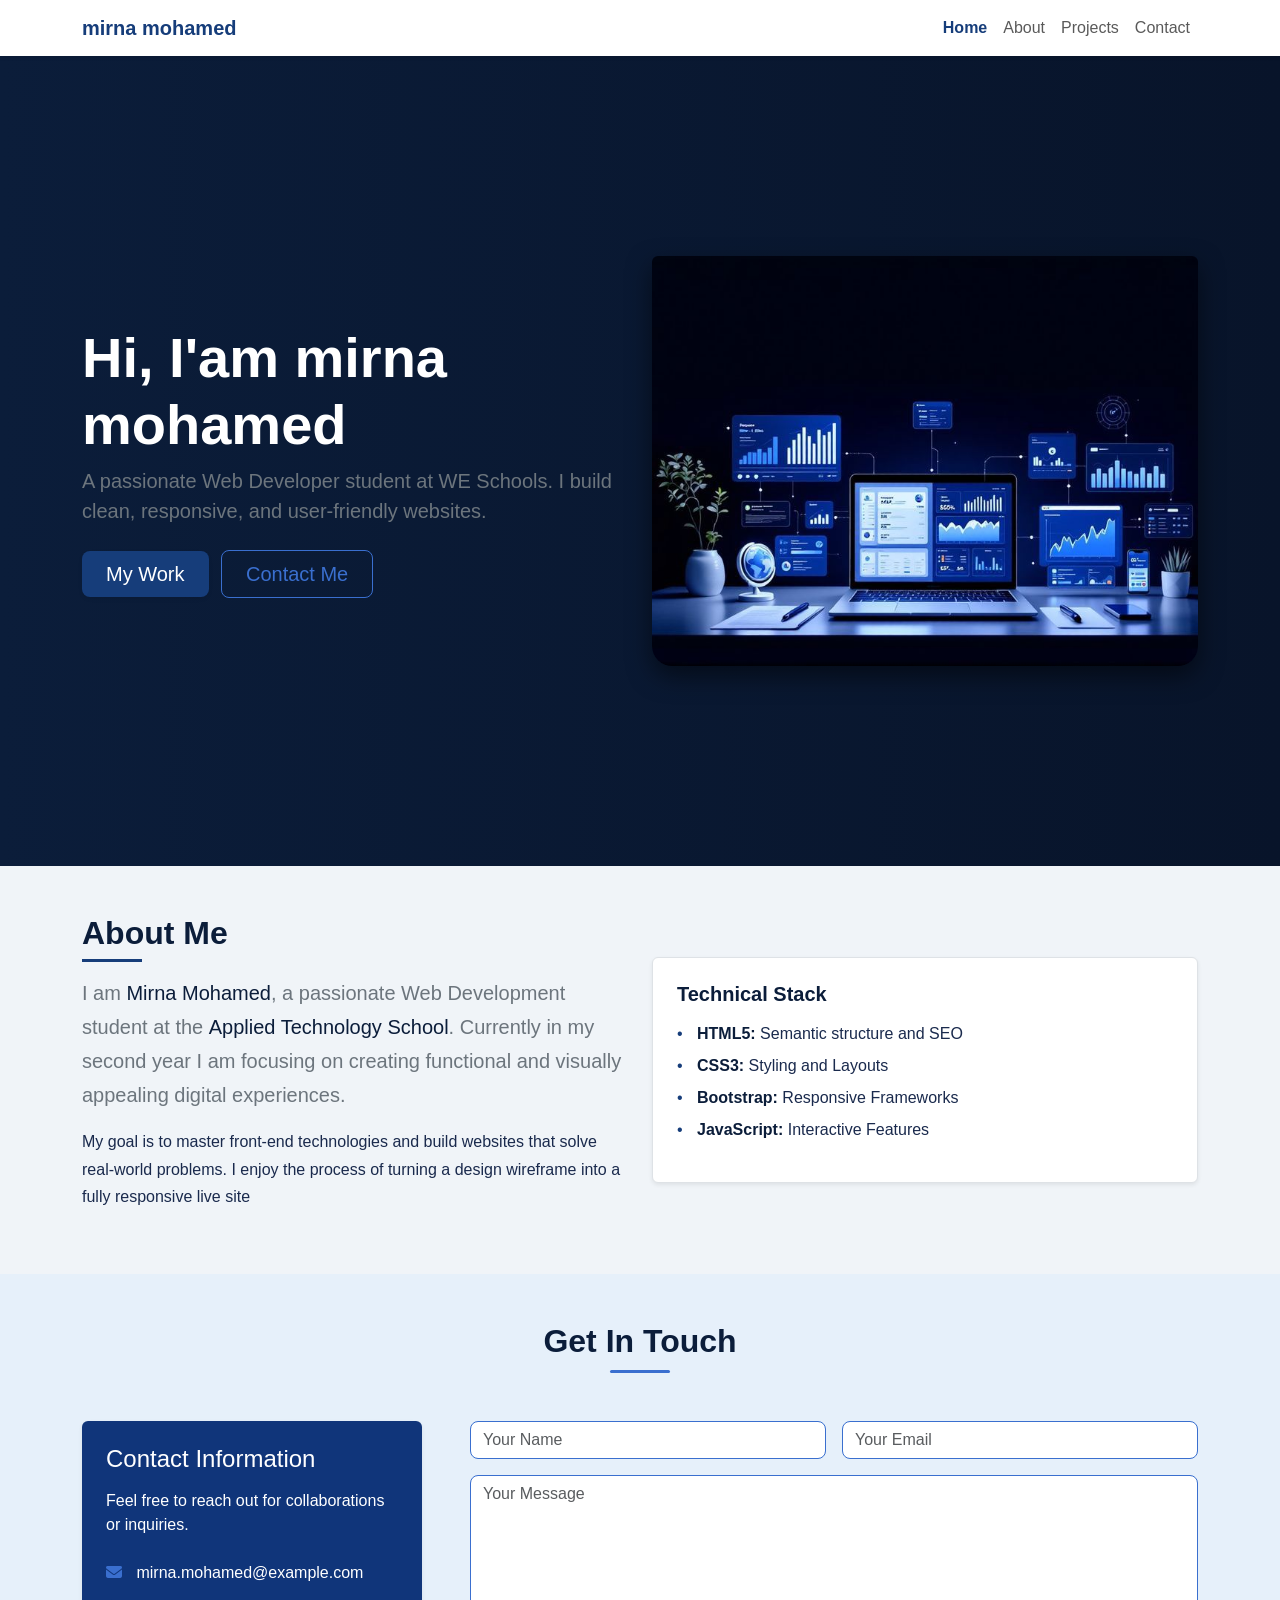
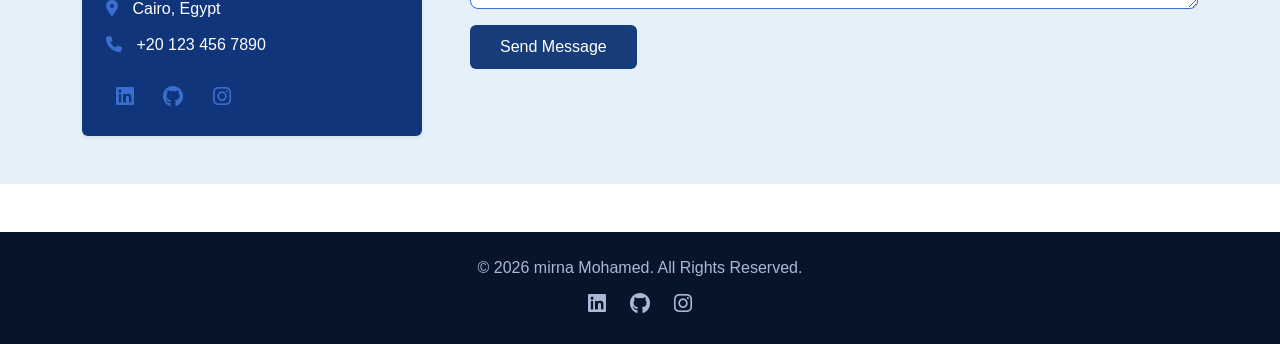
<file: index.html>
<!DOCTYPE html>
<html lang="en">

<head>
    <meta charset="UTF-8">
    <meta name="viewport" content="width=device-width, initial-scale=1.0">
    <title>Document</title>
        <link rel="stylesheet" href="https://cdnjs.cloudflare.com/ajax/libs/font-awesome/6.4.0/css/all.min.css">
    <link rel="stylesheet" href="css/bootstrap.min.css">
    <link rel="stylesheet" href="css/style.css">
</head>

<body>
    <nav class="navbar navbar-expand-lg navbar-light bg-white shadow-sm sticky-top">
        <div class="container">
            <a class="navbar-brand fw-bold" href="#">
               mirna mohamed
            </a>
            <button class="navbar-toggler" type="button" data-bs-toggle="collapse" data-bs-target="#navMenu">
                <span class="navbar-toggler-icon"></span>
            </button>
            <div class="collapse navbar-collapse" id="navMenu">
                <ul class="navbar-nav ms-auto">
                    <li class="nav-item">
                        <a class="nav-link active" href="index.html">Home</a>
                    </li>
                    <li class="nav-item">
                        <a class="nav-link" href="about.html">About</a>
                    </li>
                    <li class="nav-item">
                        <a class="nav-link" href="project.html">Projects</a>
                    </li>
                    <li class="nav-item">
                        <a class="nav-link" href="./contact.html">Contact</a>
                    </li>
                </ul>
            </div>
        </div>
    </nav>
    <header class="py-5">
        <div class="container">
            <div class="row d-flex align-items-center">
                <div class="col-lg-6">
                    <h1 class="display-4 fw-bold">
                        Hi, I'am mirna mohamed
                    </h1>
                    <p class="lead text-secondary">
                        A passionate Web Developer student at WE Schools.
                        I build clean, responsive, and user-friendly websites.
                    </p>
                    <div class="mt-4">
                        <a href="/project.html" class="btn btn-info btn-lg text-white px-4 me-2 shadow-sm">
                            My Work
                        </a>
                        <a href="./contact.html" class="btn btn-outline-info btn-lg px-4">
                            Contact Me
                        </a>
                    </div>
                </div>
                <div class="col-lg-6">
                    <img src="image/header.jpeg" class="img-fluid rounded-top" alt="" />
                </div>
            </div>
        </div>
    </header>
        <section class="about-section py-5">
        <div class="container">
            <div class="row align-items-center">
                <div class="col-md-6">
                    <h2 class="fw-bold mb-4">About Me</h2>
                    <p class="lead text-secondary">
                        I am <strong>Mirna Mohamed</strong>, a passionate Web Development student at the
                        <strong>Applied Technology School</strong>.
                        Currently in my second year I am focusing on creating functional and
                        visually appealing digital experiences.
                    </p>
                    <p>
                        My goal is to master front-end technologies and build websites that solve
                        real-world problems. I enjoy the process of turning a design wireframe into
                        a fully responsive live site
                    </p>
                </div>

                <div class="col-md-6">
                    <div class="skills-card p-4 shadow-sm border rounded">
                        <h3 class="h5 fw-bold mb-3">Technical Stack</h3>
                        <ul class="list-unstyled">
                            <li class="mb-2"><strong>HTML5:</strong> Semantic structure and SEO </li>
                            <li class="mb-2"><strong>CSS3:</strong> Styling and Layouts </li>
                            <li class="mb-2"><strong>Bootstrap:</strong> Responsive Frameworks</li>
                            <li class="mb-2"><strong>JavaScript:</strong> Interactive Features </li>
                        </ul>
                    </div>
                </div>
            </div>
        </div>
    </section>
    <section id="contact" class="py-5">
    <div class="container">
        <h2 class="text-center fw-bold mb-5">Get In Touch</h2>
        <div class="row g-5">
            <!-- CONTACT INFO -->
            <div class="col-lg-4">
                <div class="contact-card p-4 rounded shadow-sm">
                    <h4>Contact Information</h4>
                    <p>Feel free to reach out for collaborations or inquiries.</p>
                    <ul class="list-unstyled mt-4">
                        <li><i class="fas fa-envelope"></i> mirna.mohamed@example.com</li>
                        <li><i class="fas fa-map-marker-alt"></i> Cairo, Egypt</li>
                        <li><i class="fas fa-phone"></i> +20 123 456 7890</li>
                    </ul>
                    <div class="social-icons mt-4">
                        <a href="#"><i class="fab fa-linkedin"></i></a>
                        <a href="#"><i class="fab fa-github"></i></a>
                        <a href="#"><i class="fab fa-instagram"></i></a>
                    </div>
                </div>
            </div>

            <!-- CONTACT FORM -->
            <div class="col-lg-8">
                <form id="contactForm" class="needs-validation" novalidate>
                    <div class="row g-3">
                        <div class="col-md-6">
                            <input type="text" class="form-control" placeholder="Your Name" required>
                        </div>
                        <div class="col-md-6">
                            <input type="email" class="form-control" placeholder="Your Email" required>
                        </div>
                        <div class="col-12">
                            <textarea class="form-control" rows="5" placeholder="Your Message" required></textarea>
                        </div>
                        <div class="col-12">
                            <button type="submit" class="btn btn-primary">Send Message</button>
                        </div>
                    </div>
                </form>
                <div id="formFeedback" class="mt-3"></div>
            </div>
        </div>
    </div>
</section>
    <footer class="footer-section py-4 mt-5">
        <div class="container text-center">
            <p class="mb-2">&copy; 2026 mirna Mohamed. All Rights Reserved.</p>
            <div class="social-icons">
                <a href="https://www.linkedin.com/" target="_blank"><i class="fab fa-linkedin"></i></a>
                <a href="https://github.com/" target="_blank"><i class="fab fa-github"></i></a>
                <a href="https://www.instagram.com/" target="_blank"><i class="fab fa-instagram"></i></a>
            </div>
        </div>
    </footer>
    <script src="js/bootstrap.bundle.min.js"></script>
    <script src="js/main.js"></script>
</body>

</html>
</file>
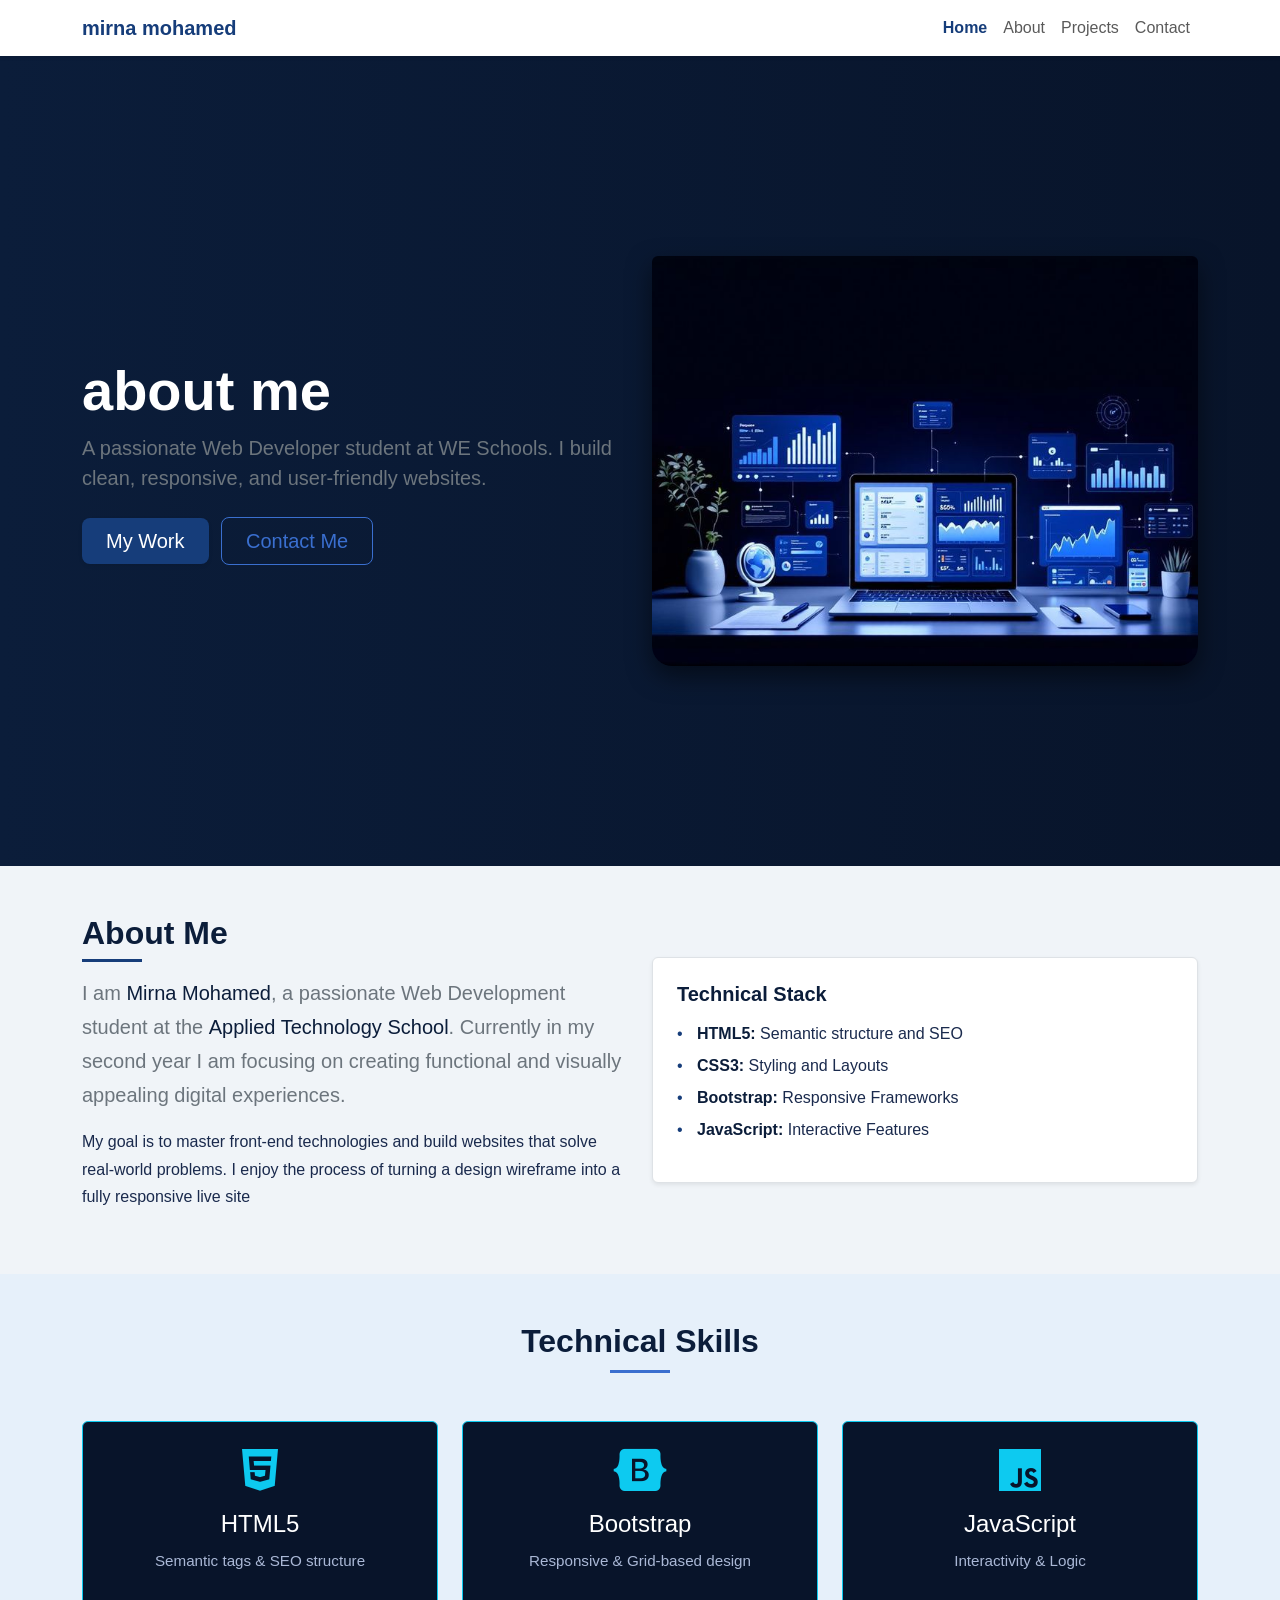
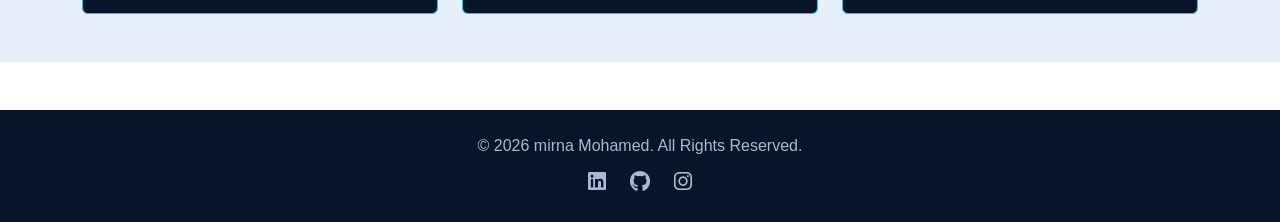
<file: about.html>
<!DOCTYPE html>
<html lang="en">

<head>
    <meta charset="UTF-8">
    <meta name="viewport" content="width=device-width, initial-scale=1.0">
    <title>Document</title>
        <link rel="stylesheet" href="https://cdnjs.cloudflare.com/ajax/libs/font-awesome/6.4.0/css/all.min.css">
    <link rel="stylesheet" href="css/bootstrap.min.css">
    <link rel="stylesheet" href="css/style.css">
</head>

<body>
           <nav class="navbar navbar-expand-lg navbar-light bg-white shadow-sm sticky-top">
        <div class="container">
            <a class="navbar-brand fw-bold" href="#">
               mirna mohamed
            </a>
            <button class="navbar-toggler" type="button" data-bs-toggle="collapse" data-bs-target="#navMenu">
                <span class="navbar-toggler-icon"></span>
            </button>
            <div class="collapse navbar-collapse" id="navMenu">
                <ul class="navbar-nav ms-auto">
                    <li class="nav-item">
                        <a class="nav-link active" href="index.html">Home</a>
                    </li>
                    <li class="nav-item">
                        <a class="nav-link" href="about.html">About</a>
                    </li>
                    <li class="nav-item">
                        <a class="nav-link" href="project.html">Projects</a>
                    </li>
                    <li class="nav-item">
                        <a class="nav-link" href="./contact.html">Contact</a>
                    </li>
                </ul>
            </div>
        </div>
    </nav>
    <header class="py-5">
        <div class="container">
            <div class="row d-flex align-items-center">
                <div class="col-lg-6">
                    <h1 class="display-4 fw-bold">
                        about me
                    </h1>
                    <p class="lead text-secondary">
                        A passionate Web Developer student at WE Schools.
                        I build clean, responsive, and user-friendly websites.
                    </p>
                    <div class="mt-4">
                        <a href="/project.html" class="btn btn-info btn-lg text-white px-4 me-2 shadow-sm">
                            My Work
                        </a>
                        <a href="./contact.html" class="btn btn-outline-info btn-lg px-4">
                            Contact Me
                        </a>
                    </div>
                </div>
                <div class="col-lg-6">
                    <img src="image/header.jpeg" class="img-fluid rounded-top" alt="" />
                </div>
            </div>
        </div>
    </header>
    <section class="about-section py-5">
        <div class="container">
            <div class="row align-items-center">
                <div class="col-md-6">
                    <h2 class="fw-bold mb-4">About Me</h2>
                    <p class="lead text-secondary">
                        I am <strong>Mirna Mohamed</strong>, a passionate Web Development student at the
                        <strong>Applied Technology School</strong>.
                        Currently in my second year I am focusing on creating functional and
                        visually appealing digital experiences.
                    </p>
                    <p>
                        My goal is to master front-end technologies and build websites that solve
                        real-world problems. I enjoy the process of turning a design wireframe into
                        a fully responsive live site
                    </p>
                </div>

                <div class="col-md-6">
                    <div class="skills-card p-4 shadow-sm border rounded">
                        <h3 class="h5 fw-bold mb-3">Technical Stack</h3>
                        <ul class="list-unstyled">
                            <li class="mb-2"><strong>HTML5:</strong> Semantic structure and SEO </li>
                            <li class="mb-2"><strong>CSS3:</strong> Styling and Layouts </li>
                            <li class="mb-2"><strong>Bootstrap:</strong> Responsive Frameworks</li>
                            <li class="mb-2"><strong>JavaScript:</strong> Interactive Features </li>
                        </ul>
                    </div>
                </div>
            </div>
        </div>
    </section>
    <section id="skills" class="py-5  text-white">
    <div class="container">
        <h2 class="text-center mb-5">Technical Skills</h2>
        <div class="row g-4">
            <div class="col-md-4">
                <div class="p-4 border border-info rounded text-center">
                    <i class="fab fa-html5 fa-3x mb-3 text-info"></i>
                    <h4>HTML5</h4>
                    <p>Semantic tags & SEO structure</p>
                </div>
            </div>
            <div class="col-md-4">
                <div class="p-4 border border-info rounded text-center">
                    <i class="fab fa-bootstrap fa-3x mb-3 text-info"></i>
                    <h4>Bootstrap</h4>
                    <p>Responsive & Grid-based design</p>
                </div>
            </div>
            <div class="col-md-4">
                <div class="p-4 border border-info rounded text-center">
                    <i class="fab fa-js fa-3x mb-3 text-info"></i>
                    <h4>JavaScript</h4>
                    <p>Interactivity & Logic</p>
                </div>
            </div>
        </div>
    </div>
</section>
    <footer class="footer-section py-4 mt-5">
        <div class="container text-center">
            <p class="mb-2">&copy; 2026 mirna Mohamed. All Rights Reserved.</p>
            <div class="social-icons">
                <a href="https://www.linkedin.com/" target="_blank"><i class="fab fa-linkedin"></i></a>
                <a href="https://github.com/" target="_blank"><i class="fab fa-github"></i></a>
                <a href="https://www.instagram.com/" target="_blank"><i class="fab fa-instagram"></i></a>
            </div>
        </div>
    </footer>
    <script src="js/bootstrap.bundle.min.js"></script>
    <script src="js/main.js"></script>
</body>

</html>
</file>
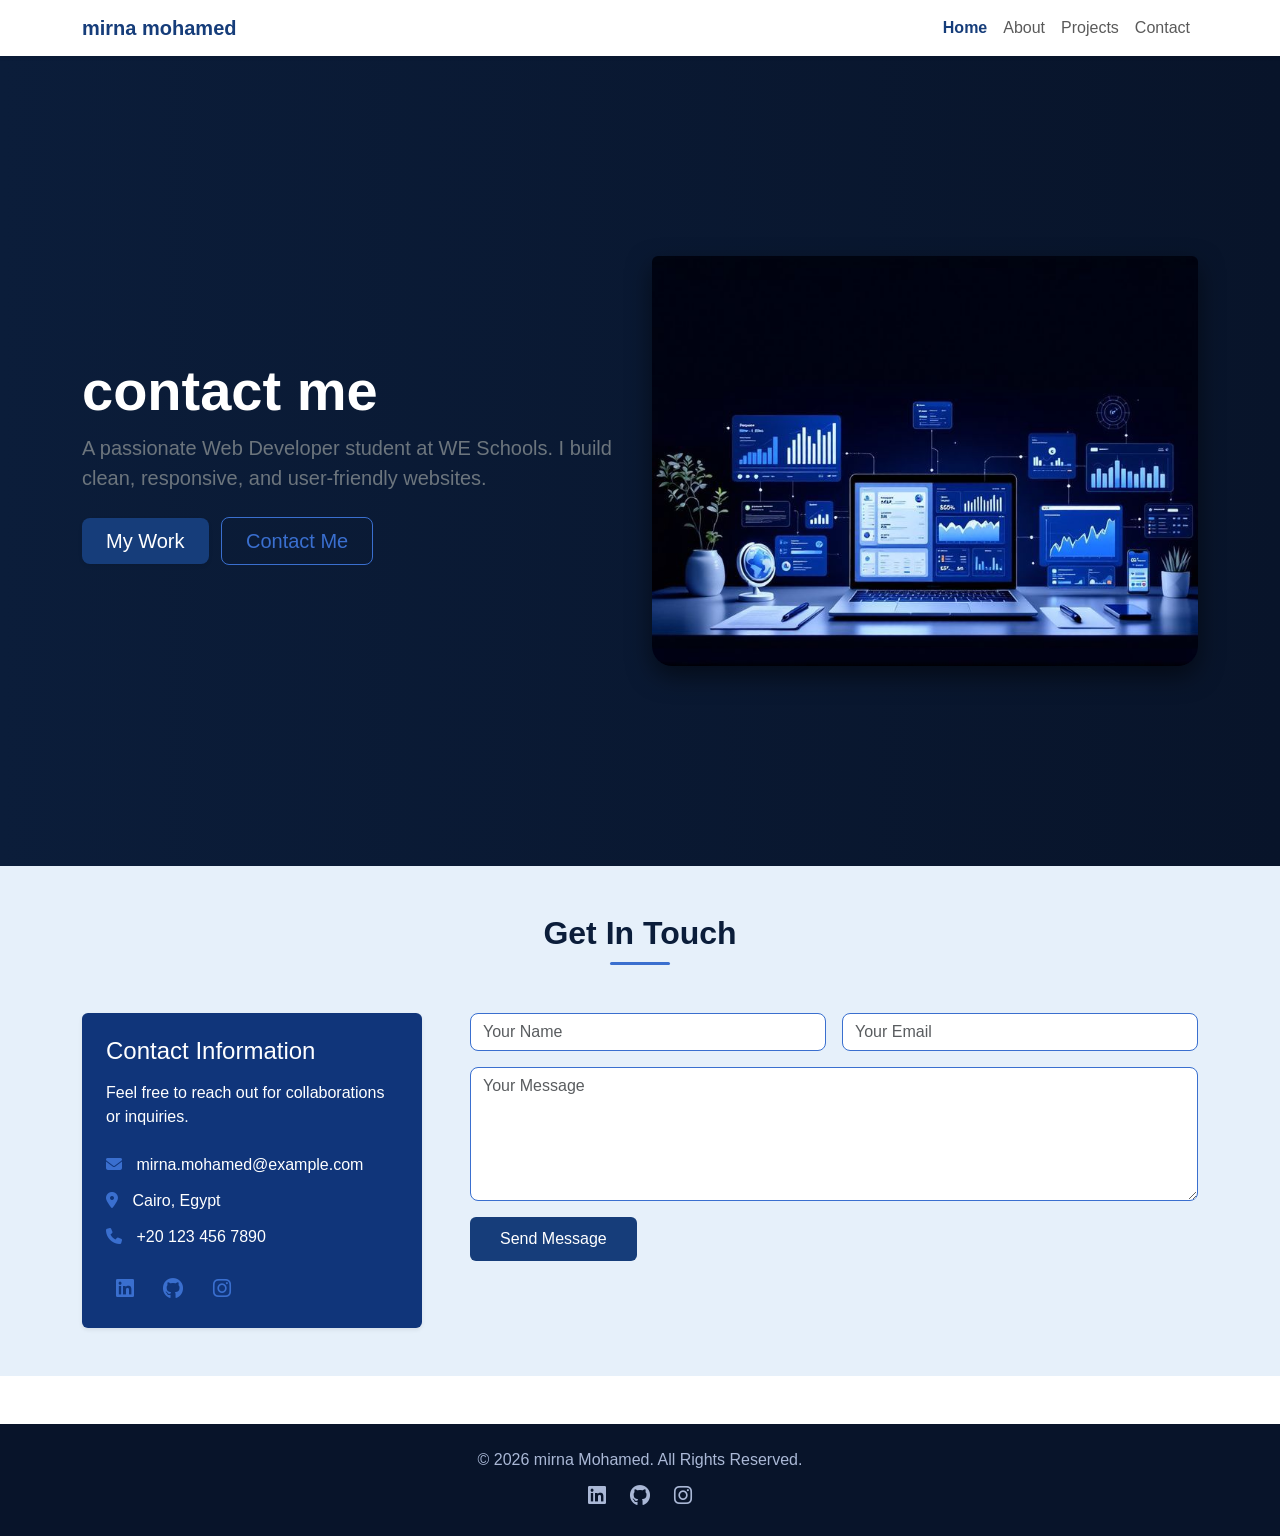
<file: contact.html>
<!DOCTYPE html>
<html lang="en">

<head>
    <meta charset="UTF-8">
    <meta name="viewport" content="width=device-width, initial-scale=1.0">
    <title>Document</title>
    <link rel="stylesheet" href="https://cdnjs.cloudflare.com/ajax/libs/font-awesome/6.4.0/css/all.min.css">
    <link rel="stylesheet" href="css/bootstrap.min.css">
    <link rel="stylesheet" href="css/style.css">
</head>

<body>
     <nav class="navbar navbar-expand-lg navbar-light bg-white shadow-sm sticky-top">
        <div class="container">
            <a class="navbar-brand fw-bold" href="#">
               mirna mohamed
            </a>
            <button class="navbar-toggler" type="button" data-bs-toggle="collapse" data-bs-target="#navMenu">
                <span class="navbar-toggler-icon"></span>
            </button>
            <div class="collapse navbar-collapse" id="navMenu">
                <ul class="navbar-nav ms-auto">
                    <li class="nav-item">
                        <a class="nav-link active" href="index.html">Home</a>
                    </li>
                    <li class="nav-item">
                        <a class="nav-link" href="about.html">About</a>
                    </li>
                    <li class="nav-item">
                        <a class="nav-link" href="project.html">Projects</a>
                    </li>
                    <li class="nav-item">
                        <a class="nav-link" href="./contact.html">Contact</a>
                    </li>
                </ul>
            </div>
        </div>
    </nav>
    <header class="py-5">
        <div class="container">
            <div class="row d-flex align-items-center">
                <div class="col-lg-6">
                    <h1 class="display-4 fw-bold">
                        contact me
                    </h1>
                    <p class="lead text-secondary">
                        A passionate Web Developer student at WE Schools.
                        I build clean, responsive, and user-friendly websites.
                    </p>
                    <div class="mt-4">
                        <a href="/project.html" class="btn btn-info btn-lg text-white px-4 me-2 shadow-sm">
                            My Work
                        </a>
                        <a href="./contact.html" class="btn btn-outline-info btn-lg px-4">
                            Contact Me
                        </a>
                    </div>
                </div>
                <div class="col-lg-6">
                    <img src="image/header.jpeg" class="img-fluid rounded-top" alt="" />
                </div>
            </div>
        </div>
    </header>
<section id="contact" class="py-5">
    <div class="container">
        <h2 class="text-center fw-bold mb-5">Get In Touch</h2>
        <div class="row g-5">
            <!-- CONTACT INFO -->
            <div class="col-lg-4">
                <div class="contact-card p-4 rounded shadow-sm">
                    <h4>Contact Information</h4>
                    <p>Feel free to reach out for collaborations or inquiries.</p>
                    <ul class="list-unstyled mt-4">
                        <li><i class="fas fa-envelope"></i> mirna.mohamed@example.com</li>
                        <li><i class="fas fa-map-marker-alt"></i> Cairo, Egypt</li>
                        <li><i class="fas fa-phone"></i> +20 123 456 7890</li>
                    </ul>
                    <div class="social-icons mt-4">
                        <a href="#"><i class="fab fa-linkedin"></i></a>
                        <a href="#"><i class="fab fa-github"></i></a>
                        <a href="#"><i class="fab fa-instagram"></i></a>
                    </div>
                </div>
            </div>

            <!-- CONTACT FORM -->
            <div class="col-lg-8">
                <form id="contactForm" class="needs-validation" novalidate>
                    <div class="row g-3">
                        <div class="col-md-6">
                            <input type="text" class="form-control" placeholder="Your Name" required>
                        </div>
                        <div class="col-md-6">
                            <input type="email" class="form-control" placeholder="Your Email" required>
                        </div>
                        <div class="col-12">
                            <textarea class="form-control" rows="5" placeholder="Your Message" required></textarea>
                        </div>
                        <div class="col-12">
                            <button type="submit" class="btn btn-primary">Send Message</button>
                        </div>
                    </div>
                </form>
                <div id="formFeedback" class="mt-3"></div>
            </div>
        </div>
    </div>
</section>
    <footer class="footer-section py-4 mt-5">
        <div class="container text-center">
            <p class="mb-2">&copy; 2026 mirna Mohamed. All Rights Reserved.</p>
            <div class="social-icons">
                <a href="https://www.linkedin.com/" target="_blank"><i class="fab fa-linkedin"></i></a>
                <a href="https://github.com/" target="_blank"><i class="fab fa-github"></i></a>
                <a href="https://www.instagram.com/" target="_blank"><i class="fab fa-instagram"></i></a>
            </div>
        </div>
    </footer>

    <script src="js/bootstrap.bundle.min.js"></script>
    <script src="js/main.js"></script>
</body>

</html>
</file>
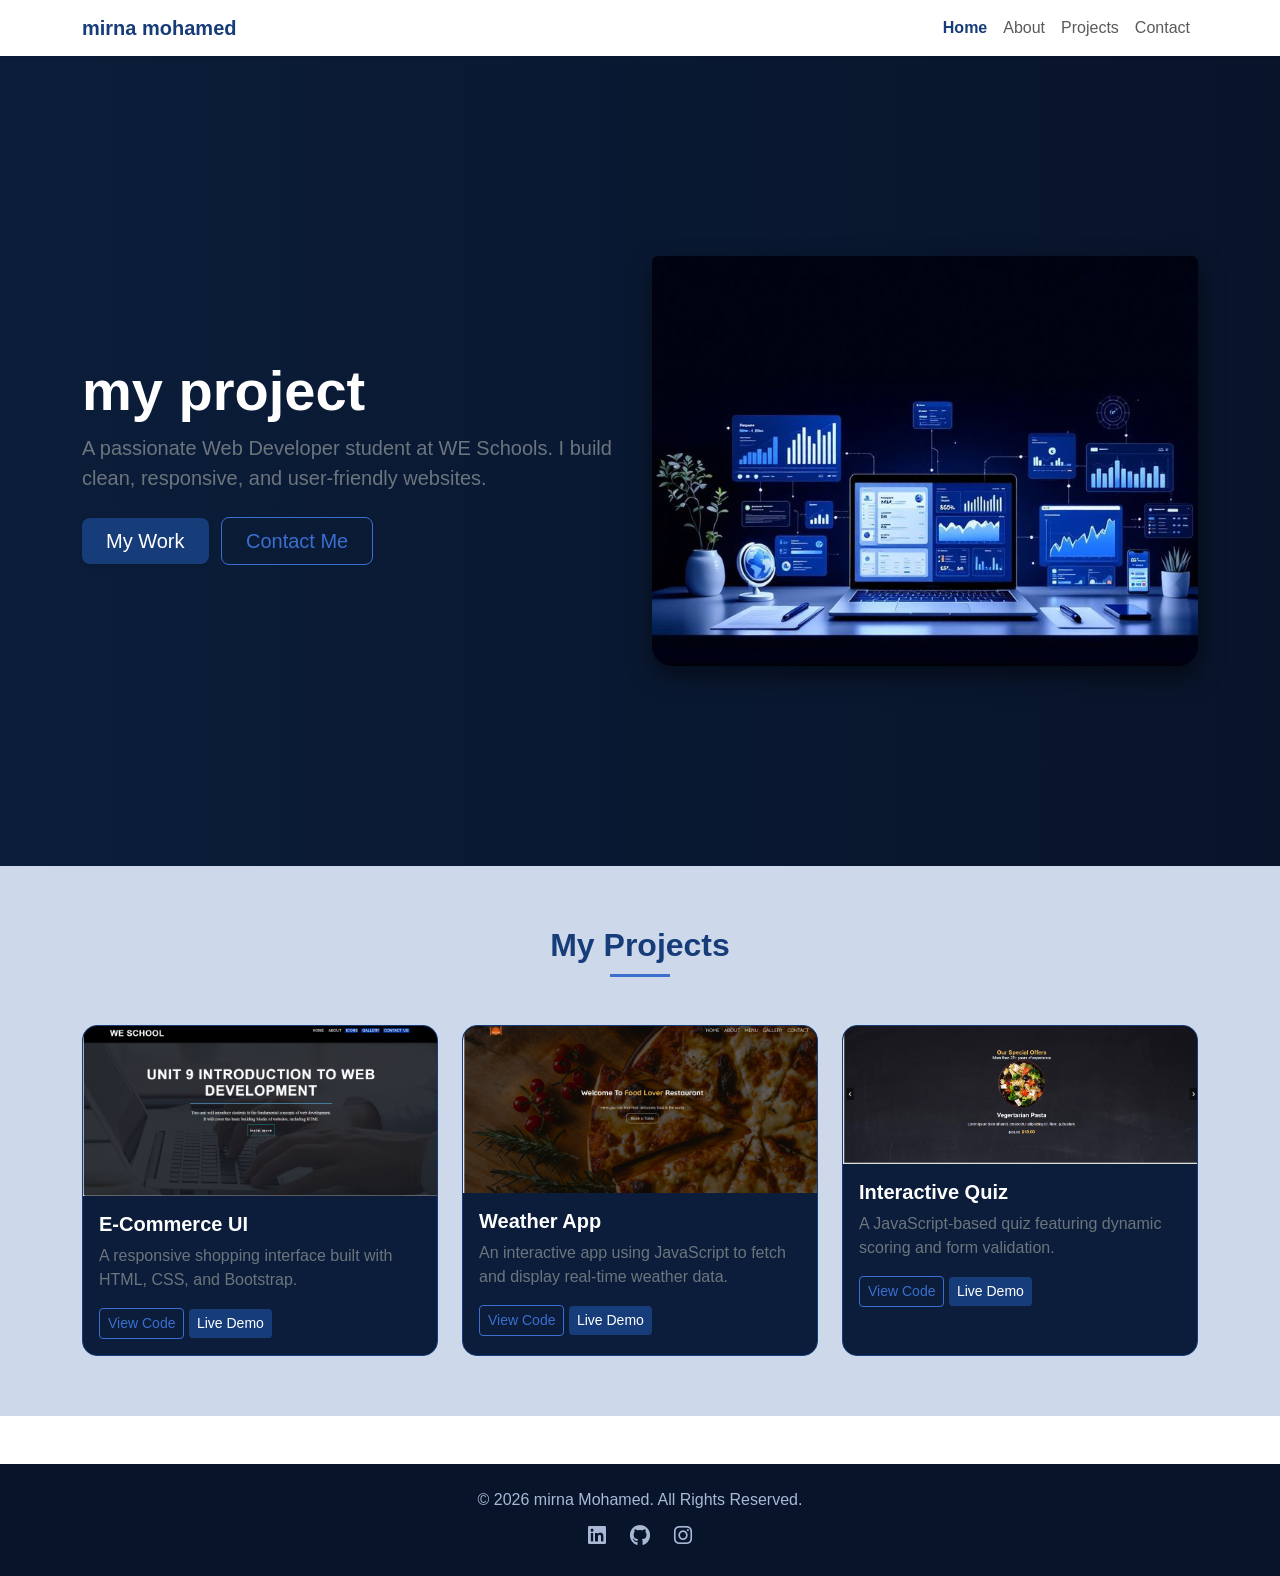
<file: project.html>
<!DOCTYPE html>
<html lang="en">

<head>
    <meta charset="UTF-8">
    <meta name="viewport" content="width=device-width, initial-scale=1.0">
    <title>Document</title>
    <link rel="stylesheet" href="https://cdnjs.cloudflare.com/ajax/libs/font-awesome/6.4.0/css/all.min.css">
    <link rel="stylesheet" href="css/bootstrap.min.css">
    <link rel="stylesheet" href="css/style.css">
</head>

<body>
    <nav class="navbar navbar-expand-lg navbar-light bg-white shadow-sm sticky-top">
        <div class="container">
            <a class="navbar-brand fw-bold" href="#">
               mirna mohamed
            </a>
            <button class="navbar-toggler" type="button" data-bs-toggle="collapse" data-bs-target="#navMenu">
                <span class="navbar-toggler-icon"></span>
            </button>
            <div class="collapse navbar-collapse" id="navMenu">
                <ul class="navbar-nav ms-auto">
                    <li class="nav-item">
                        <a class="nav-link active" href="index.html">Home</a>
                    </li>
                    <li class="nav-item">
                        <a class="nav-link" href="about.html">About</a>
                    </li>
                    <li class="nav-item">
                        <a class="nav-link" href="project.html">Projects</a>
                    </li>
                    <li class="nav-item">
                        <a class="nav-link" href="./contact.html">Contact</a>
                    </li>
                </ul>
            </div>
        </div>
    </nav>
    <header class="py-5">
        <div class="container">
            <div class="row d-flex align-items-center">
                <div class="col-lg-6">
                    <h1 class="display-4 fw-bold">
                        my project
                    </h1>
                    <p class="lead text-secondary">
                        A passionate Web Developer student at WE Schools.
                        I build clean, responsive, and user-friendly websites.
                    </p>
                    <div class="mt-4">
                        <a href="/project.html" class="btn btn-info btn-lg text-white px-4 me-2 shadow-sm">
                            My Work
                        </a>
                        <a href="./contact.html" class="btn btn-outline-info btn-lg px-4">
                            Contact Me
                        </a>
                    </div>
                </div>
                <div class="col-lg-6">
                    <img src="image/header.jpeg" class="img-fluid rounded-top" alt="" />
                </div>
            </div>
        </div>
    </header>
    <section id="projects">
        <div class="container">
            <h2 class="text-center fw-bold mb-5">My Projects</h2>
            <div class="row g-4">
                <div class="col-md-6 col-lg-4">
                    <div class="card h-100  ">
                        <img src="image/project1.png" class="card-img-top" alt="Project One">
                        <div class="card-body">
                            <h5 class="card-title fw-bold">E-Commerce UI</h5>
                            <p class="card-text text-secondary">A responsive shopping interface built with HTML, CSS,
                                and Bootstrap.</p>
                            <a href="#" class="btn btn-outline-info btn-sm">View Code</a>
                            <a href="https://haithimnasppo0987-source.github.io/on-site-1/" class="btn btn-info btn-sm text-white">Live Demo</a>
                        </div>
                    </div>
                </div>

                <div class="col-md-6 col-lg-4">
                    <div class="card h-100 ">
                        <img src="image/project2.png" class="card-img-top" alt="Project Two">
                        <div class="card-body">
                            <h5 class="card-title fw-bold">Weather App</h5>
                            <p class="card-text text-secondary">An interactive app using JavaScript to fetch and display
                                real-time weather data.</p>
                            <a href="#" class="btn btn-outline-info btn-sm">View Code</a>
                            <a href="https://haithimnasppo0987-source.github.io/on-site/" class="btn btn-info btn-sm text-white">Live Demo</a>
                        </div>
                    </div>
                </div>

                <div class="col-md-6 col-lg-4">
                    <div class="card h-100">
                        <img src="image/project3.png" class="card-img-top" alt="Project Three">
                        <div class="card-body">
                            <h5 class="card-title fw-bold">Interactive Quiz</h5>
                            <p class="card-text text-secondary">A JavaScript-based quiz featuring dynamic scoring and
                                form validation.</p>
                            <a href="#" class="btn btn-outline-info btn-sm">View Code</a>
                            <a href="https://haithimnasppo0987-source.github.io/on-site-3/" class="btn btn-info btn-sm text-white">Live Demo</a>
                        </div>
                    </div>
                </div>
            </div>
        </div>
    </section>
    <footer class="footer-section py-4 mt-5">
        <div class="container text-center">
            <p class="mb-2">&copy; 2026 mirna Mohamed. All Rights Reserved.</p>
            <div class="social-icons">
                <a href="https://www.linkedin.com/" target="_blank"><i class="fab fa-linkedin"></i></a>
                <a href="https://github.com/" target="_blank"><i class="fab fa-github"></i></a>
                <a href="https://www.instagram.com/" target="_blank"><i class="fab fa-instagram"></i></a>
            </div>
        </div>
    </footer>


    <script src="js/bootstrap.bundle.min.js"></script>
    <script src="js/main.js"></script>
</body>

</html>
</file>
<file: css/style.css>
* {
    padding: 0;
    margin: 0;
    box-sizing: border-box;
}


body {
    font-family: 'Segoe UI', Tahoma, Geneva, Verdana, sans-serif;

    color: #e0e6f0;
    margin: 0;
}


.navbar {
    background-color: #08142a;
}

.navbar-brand {
    color: #163d7a;
}

.navbar .nav-link.active {
    color: #163d7a;
    font-weight: bold;
}

.nav-link:hover {
    color: rgba(0, 0, 0, 0.492);
}

header {
    background: linear-gradient(to right, #0b1d3a, #08142a);
    min-height: 90vh;
    display: flex;
    align-items: center;
}

h1 {
    color: #ffffff;
}

.lead {
    color: #aab8d6;
}

.btn-info {
    background-color: #163d7a;
    border: none;
    color: #ffffff;
    transition: 0.3s;
}

.btn-info:hover {
    background-color: #1f4f99;
    transform: scale(1.05);
}

.btn-outline-info {
    border: 1px solid #3a6fcf;
    color: #3a6fcf;
    transition: 0.3s;
}

.btn-outline-info:hover {
    background-color: #3a6fcf;
    color: #fff;
}


header img {
    border-radius: 20px;
    box-shadow: 0 10px 25px rgba(0, 0, 0, 0.5);
}

.footer-section {
    background-color: #08142a;
    color: #aab8d6;
}


.social-icons a {
    color: #aab8d6;
    margin: 0 10px;
    font-size: 1.3rem;
    transition: 0.3s;
}

.social-icons a:hover {
    color: #ffffff;
    transform: scale(1.2);
}

.about-section {
    background-color: #f0f4f8;
    padding: 60px 0;
}

.about-section h2 {
    color: #0b1d3a;
    position: relative;
    margin-bottom: 30px;
}

.about-section h2::after {
    content: "";
    width: 60px;
    height: 3px;
    background-color: #163d7a;
    position: absolute;
    bottom: -10px;
    left: 0;
}

.about-section p {
    color: #1a2a4d;
    line-height: 1.7;
}


.about-section strong {
    color: #0b1d3a; 
}

.skills-card {
    background-color: #ffffff; 
    border: 1px solid #163d7a; 
    border-radius: 15px;
    padding: 20px;
    transition: 0.3s;
}


.skills-card h3 {
    color: #0b1d3a;
    margin-bottom: 15px;
}


.skills-card ul li {
    color: #1a2a4d; 
    padding-left: 20px;
    position: relative;
}


.skills-card ul li::before {
    content: "•";
    color: #163d7a; 
    position: absolute;
    left: 0;
}


.skills-card:hover {
    transform: translateY(-8px);
    box-shadow: 0 10px 30px rgba(0, 0, 0, 0.1); 
}



#skills {
    background-color: #e6f0fa; 
    color: #0b1d3a; 
    padding: 60px 0;
}


#skills h2 {
    color: #0b1d3a; 
    font-weight: bold;
    position: relative;
    margin-bottom: 40px;
    text-align: center;
}

#skills h2::after {
    content: "";
    width: 60px;
    height: 3px;
    background-color: #3a6fcf;
    display: block;
    margin: 10px auto 0;
}

#skills .col-md-4 div {
    background-color: #08142a;
    border: 1px solid #163d7a;
    border-radius: 15px;
    padding: 30px 20px;
    text-align: center;
    transition: 0.3s;
    color: #ffffff;
}


#skills .col-md-4 div:hover {
    transform: translateY(-8px);
    box-shadow: 0 10px 25px rgba(0, 0, 0, 0.5);
}

#skills i {
    color: #3a6fcf; 
    font-size: 3rem;
    margin-bottom: 15px;
    transition: 0.3s;
}

#skills i:hover {
    color: #1f4f99; 
}


#skills h4 {
    color: #ffffff;
    margin-bottom: 10px;
}


#skills p {
    color: #aab8d6;
    font-size: 0.95rem;
    line-height: 1.6;
}



#projects {
    background-color: #cdd9ea;
    color: #ffffff;
    padding: 60px 0;
}


#projects h2 {
    color: #163d7a;
    font-weight: bold;
    text-align: center;
    margin-bottom: 50px;
    position: relative;
}

#projects h2::after {
    content: "";
    width: 60px;
    height: 3px;
    background-color: #3a6fcf;
    display: block;
    margin: 10px auto 0;
}


#projects .card {
    background-color: #0b1d3a; 
    border: 1px solid #163d7a; 
    border-radius: 15px;
    transition: 0.3s;
}

#projects .card:hover {
    transform: translateY(-8px);
    box-shadow: 0 10px 25px rgba(0, 0, 0, 0.6);
}


#projects .card-img-top {
    border-top-left-radius: 15px;
    border-top-right-radius: 15px;
    object-fit: cover;
}

#projects .card-title {
    color: #ffffff;
}

#projects .card-text {
    color: #aab8d6;
}

#projects .btn-info {
    background-color: #163d7a;
    border: none;
    color: #ffffff;
    transition: 0.3s;
}

#projects .btn-info:hover {
    background-color: #1f4f99;
    transform: scale(1.05);
}

#projects .btn-outline-info {
    border: 1px solid #3a6fcf;
    color: #3a6fcf;
    transition: 0.3s;
}

#projects .btn-outline-info:hover {
    background-color: #3a6fcf;
    color: #fff;
}



#contact {
    background-color: #e6f0fa; 
    color: #0b1d3a; 
    padding: 60px 0;
}

#contact h2 {
    color: #0b1d3a;
    text-align: center;
    font-weight: bold;
    margin-bottom: 50px;
    position: relative;
}

#contact h2::after {
    content: "";
    display: block;
    width: 60px;
    height: 3px;
    background-color: #3a6fcf;
    margin: 10px auto 0;
    border-radius: 2px;
}


#contact .contact-card {
    background-color: #10357a;
    color: #ffffff;
    padding: 30px;
    border-radius: 15px;
    box-shadow: 0 8px 20px rgba(0, 0, 0, 0.3);
    transition: 0.3s;
}

#contact .contact-card:hover {
    transform: translateY(-5px);
    box-shadow: 0 12px 30px rgba(0, 0, 0, 0.4);
}

#contact .contact-card h4 {
    margin-bottom: 15px;
}

#contact .contact-card ul li {
    margin-bottom: 12px;
    list-style: none;
}

#contact .contact-card ul li i {
    color: #3a6fcf;
    margin-right: 10px;
}

#contact .social-icons a {
    color: #3a6fcf;
    margin-right: 15px;
    font-size: 1.3rem;
    transition: 0.3s;
}

#contact .social-icons a:hover {
    color: #1f4f99;
    transform: scale(1.2);
}

#contact .form-control {
    background-color: #ffffff;
    border: 1px solid #3a6fcf;
    border-radius: 8px;
    color: #0b1d3a;
    transition: 0.3s;
}

#contact .form-control:focus {
    border-color: #163d7a;
    box-shadow: 0 0 5px #3a6fcf;
    outline: none;
}

#contact .btn-primary {
    background-color: #163d7a;
    border: none;
    color: #ffffff;
    padding: 10px 30px;
    transition: 0.3s;
}

#contact .btn-primary:hover {
    background-color: #1f4f99;
    transform: scale(1.05);
}
</file>
